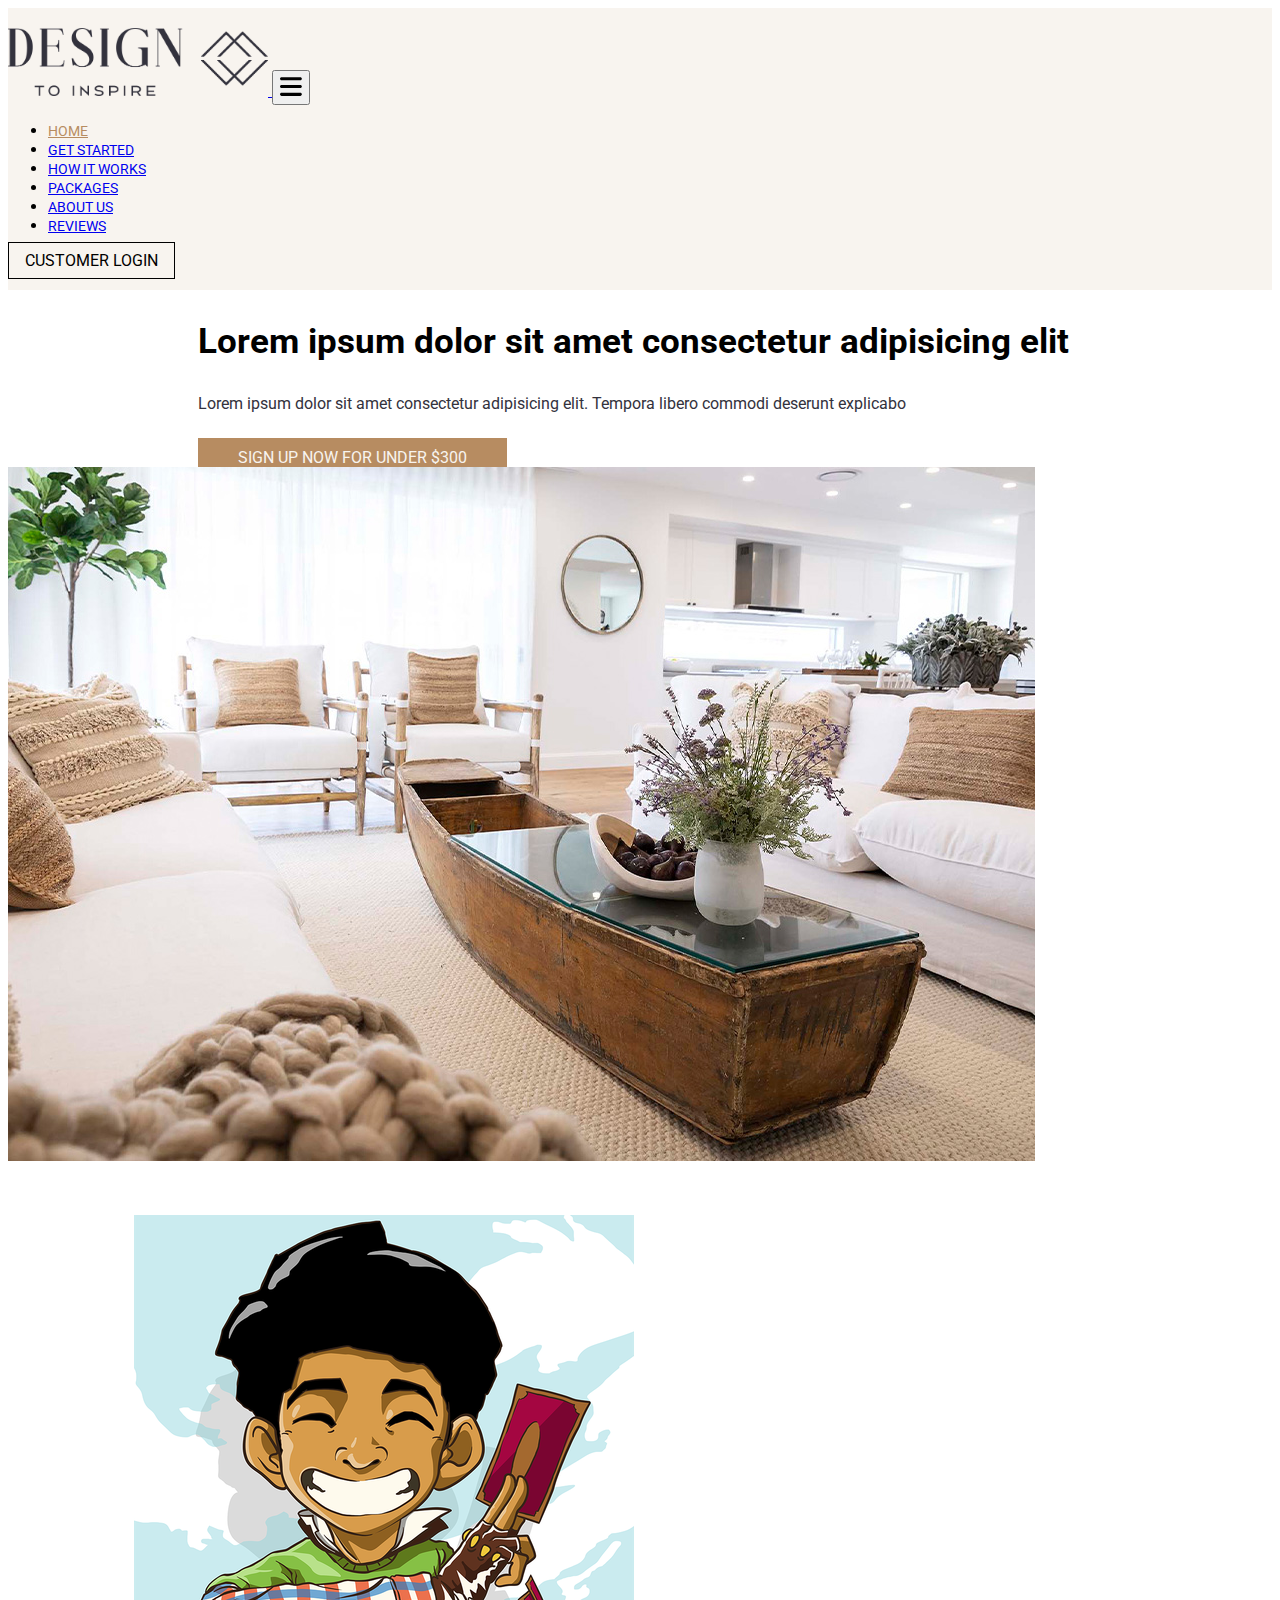
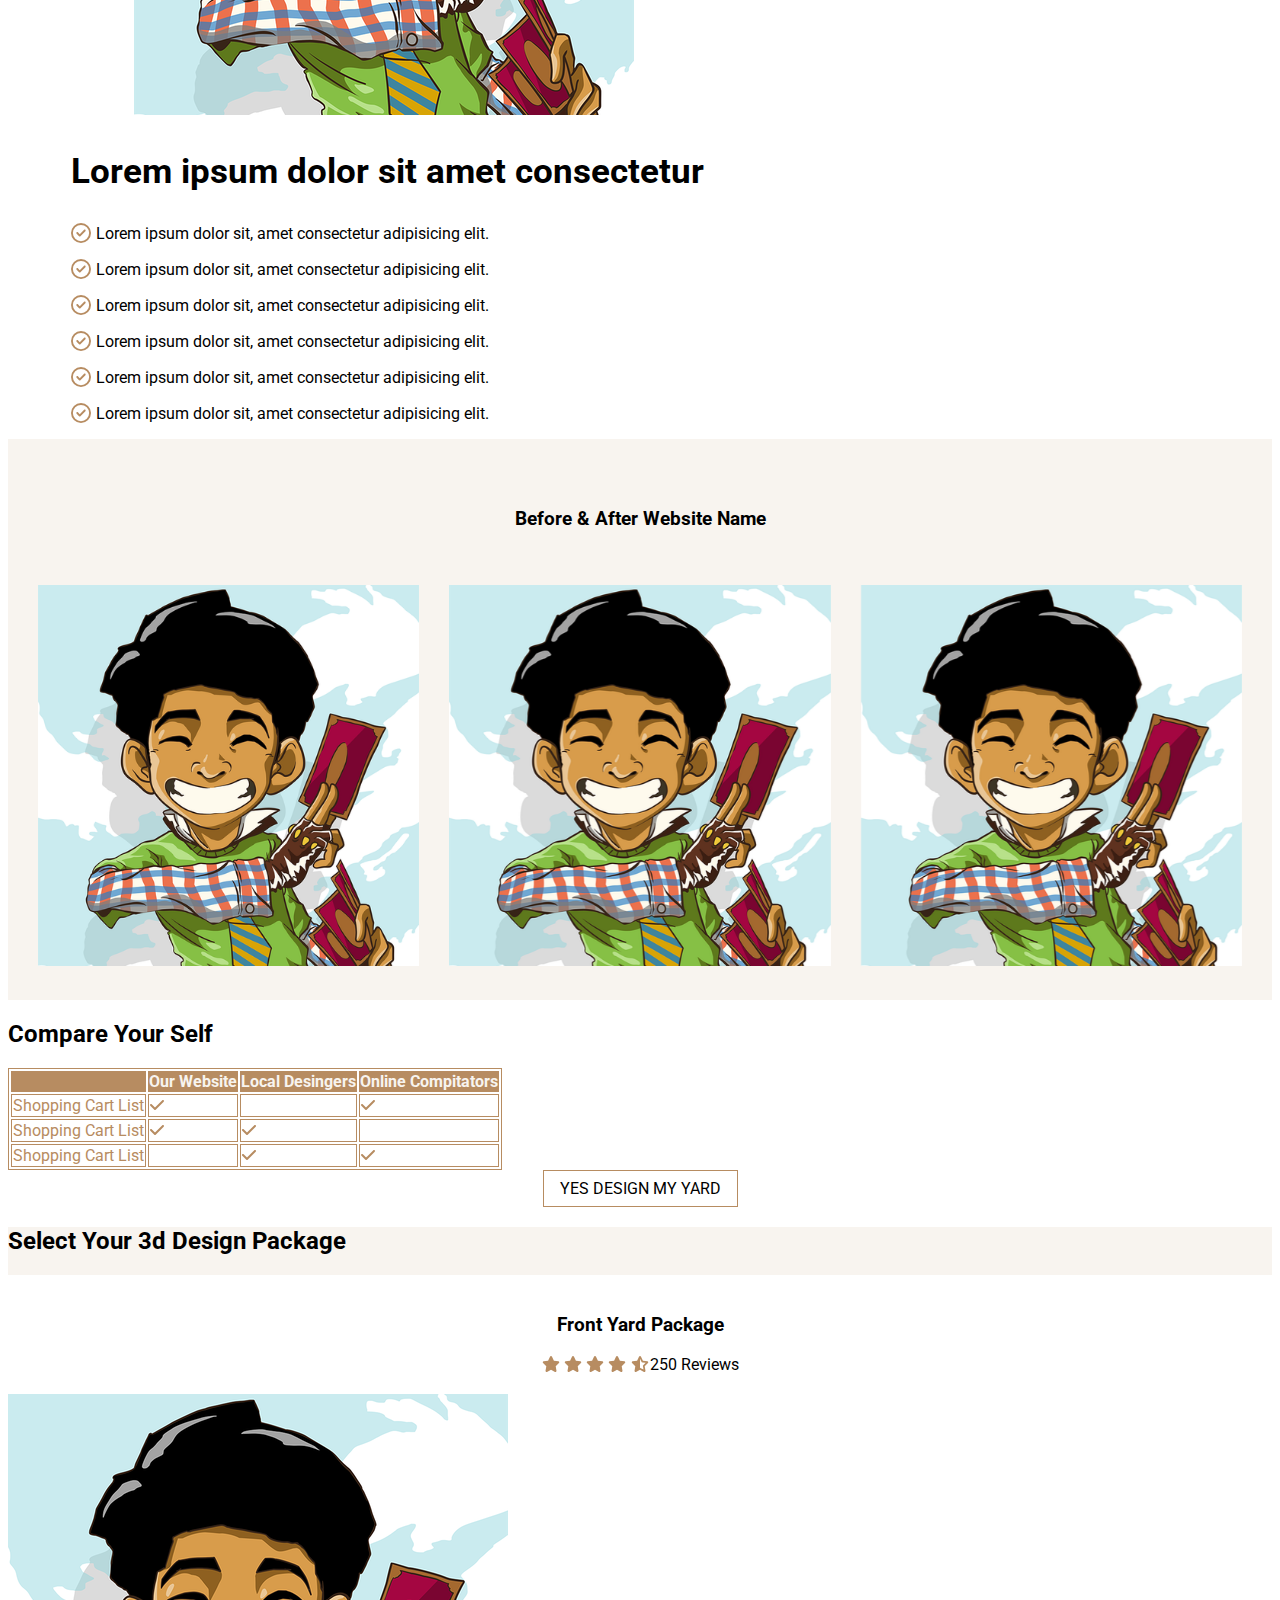
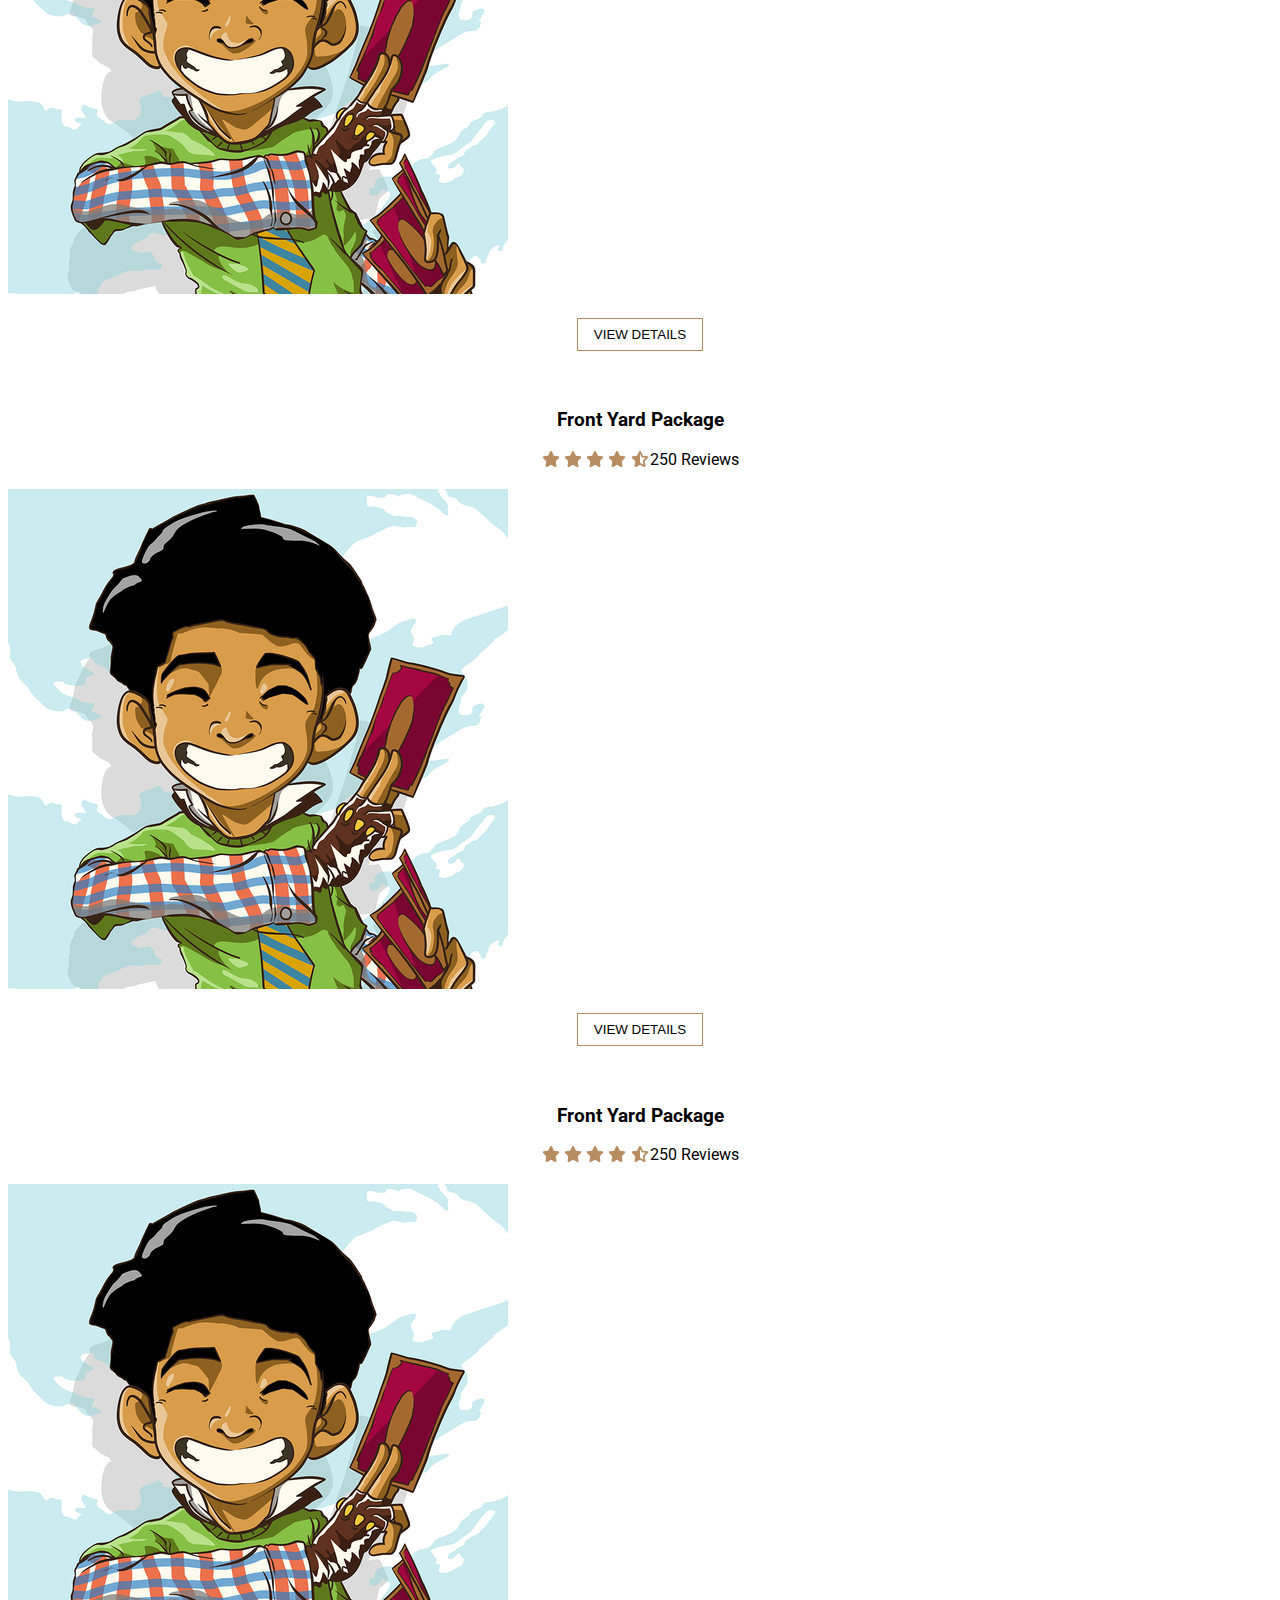
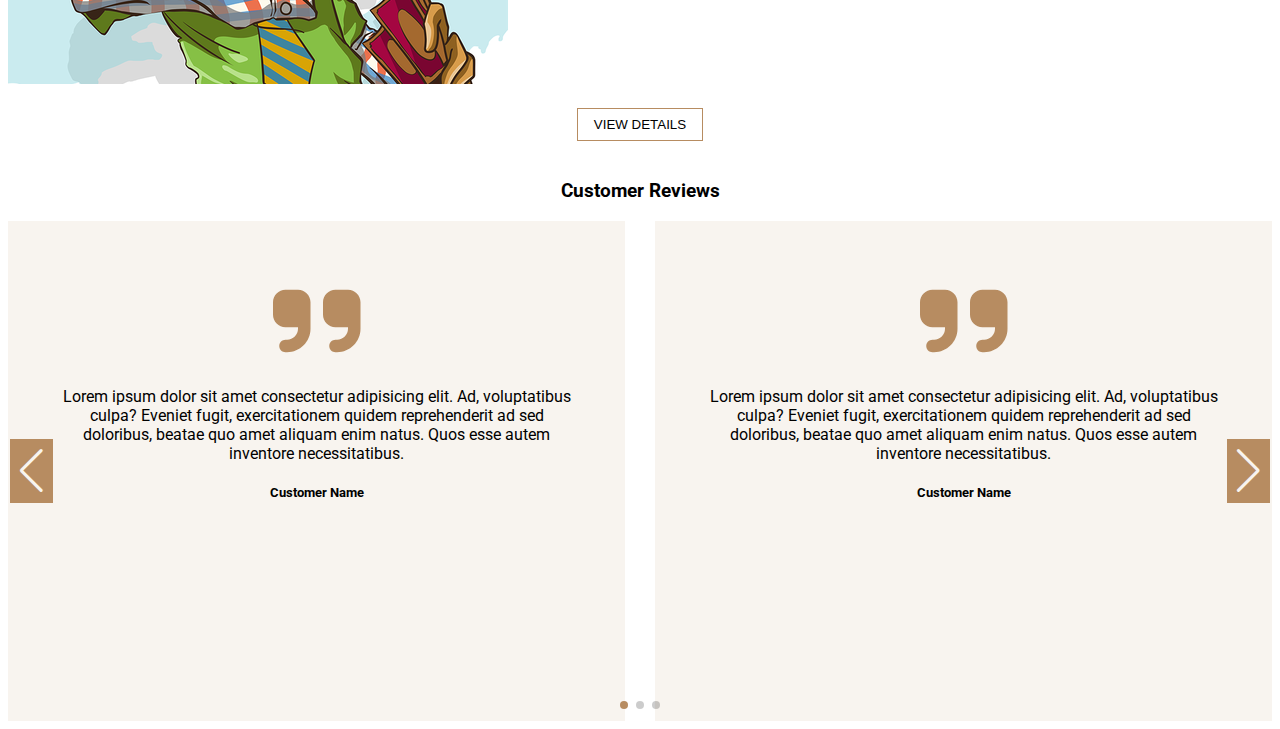
<file: index.html>
<!DOCTYPE html>
<html lang="en">
<head>
    <meta charset="UTF-8">
    <meta name="viewport" content="width=device-width, initial-scale=1.0">
    <title>Bondi</title>

    <!-- Bootstrap -->
    <link href="https://cdn.jsdelivr.net/npm/bootstrap@5.3.2/dist/css/bootstrap.min.css" rel="stylesheet" integrity="sha384-T3c6CoIi6uLrA9TneNEoa7RxnatzjcDSCmG1MXxSR1GAsXEV/Dwwykc2MPK8M2HN" crossorigin="anonymous">

    <!-- Fonts -->
    <link rel="preconnect" href="https://fonts.googleapis.com">
    <link rel="preconnect" href="https://fonts.gstatic.com" crossorigin>
    <link href="https://fonts.googleapis.com/css2?family=Roboto:wght@100;300;500&display=swap" rel="stylesheet">

    <!-- Icons -->
    <link rel="stylesheet" href="css/all.css">

    <!-- Swipper css -->
    <link rel="stylesheet"href="https://cdn.jsdelivr.net/npm/swiper@11/swiper-bundle.min.css"/>

    
    <!-- Datepicker css -->
    <link rel="stylesheet" href="css/jquery.datetimepicker.css">

    <!-- Custom Style -->
    <link rel="stylesheet" href="css/main.css">


</head>

<!-- Start NavBar -->
<nav class="navbar navbar-expand-lg ">
    <div class="container">
      <a class="navbar-brand" href="#">
        <img class="logo" src="imgs/logo.png">
      </a>
      <button class="navbar-toggler" type="button" data-bs-toggle="collapse" data-bs-target="#navbarSupportedContent" aria-controls="navbarSupportedContent" aria-expanded="false" aria-label="Toggle navigation">
        <i class="fa-solid fa-bars"></i>
      </button>
      <div class="collapse navbar-collapse" id="navbarSupportedContent">
        <ul class="navbar-nav ms-auto mb-2 mb-lg-0">
          <li class="nav-item">
            <a class="nav-link active p-2 p-lg-3" aria-current="page" href="#">Home</a>
          </li>
          <li class="nav-item">
            <a class="nav-link p-2 p-lg-3" aria-current="page" href="#">Get Started</a>
          </li>
          <li class="nav-item">
            <a class="nav-link p-2 p-lg-3" aria-current="page" href="#">How it works</a>
          </li>
          <li class="nav-item">
            <a class="nav-link p-2 p-lg-3" aria-current="page" href="#">Packages</a>
          </li>
          <li class="nav-item">
            <a class="nav-link p-2 p-lg-3" aria-current="page" href="#">About us </a>
          </li>
          <li class="nav-item">
            <a class="nav-link p-2 p-lg-3" aria-current="page" href="#">Reviews </a>
          </li>
         
        </ul>

        <a class="btn main-btn">Customer Login</a>

       

      </div>
    </div>
  </nav>
<!-- End NavBar -->

<!-- Start Section 1 -->
<div class="section-1">

  <div class="row g-0">
    <div class="col-lg-5 d-flex align-items-center order-2 order-lg-1">
      <div class="text pt-5 pb-5 pt-lg-0 pb-lg-0 ">
        <h2 class="text-uppercase">Lorem ipsum dolor sit amet consectetur adipisicing elit</h2>
        <p>Lorem ipsum dolor sit amet consectetur adipisicing elit. Tempora libero commodi deserunt explicabo </p>
        <a class="btn section-btn">Sign Up Now For Under $300</a>
      </div>
    </div>
    <div class="col-lg-7 order-1 order-lg-2">
      <div class="img">
        <img  src="imgs/img1.jpg">
      </div>
    </div>

  </div>

</div>
<!-- End Section 1 -->

<!-- Start Section 2 -->
<!-- <div class="section-2">

  <div class="row g-0">

    <div class="col-lg-5">
      <div class="img">
        <img  src="imgs/img2.jpg">
      </div>
    </div>

    <div class="col-lg-7 d-flex align-items-center">
      <div class="text pt-5 pb-5 pt-lg-0 pb-lg-0">
        <h2 class="text-uppercase">Lorem ipsum dolor sit amet consectetur adipisicing elit</h2>
        <p>Lorem ipsum dolor sit amet consectetur adipisicing elit. Tempora libero commodi deserunt explicabo </p>
        <a class="btn section-btn">Sign Up Now For Under $300</a>
      </div>
    </div>
    

  </div>

</div> -->
<!-- End Section 2 -->
<!-- Start Section 3 -->
<div class="section-3">

  <div class="row g-0">

    <div class="col-lg-6">
      <div class="img">
        <img  src="imgs/team-1.png">
      </div>
    </div>

    <div class="col-lg-6 ">
      <div class="text pt-5 pb-5 pt-lg-0 pb-lg-0">
        <h2 class="text-uppercase">Lorem ipsum dolor sit amet consectetur </h2>
        <ul>
          <li>
            <p>
              <i class="fa-regular fa-circle-check"></i>
              Lorem ipsum dolor sit, amet consectetur adipisicing elit.  
            </p>
          </li>
          <li>
            <p>
              <i class="fa-regular fa-circle-check"></i>
              Lorem ipsum dolor sit, amet consectetur adipisicing elit.  
            </p>
          </li>
          <li>
            <p>
              <i class="fa-regular fa-circle-check"></i>
              Lorem ipsum dolor sit, amet consectetur adipisicing elit.  
            </p>
          </li>
          <li>
            <p>
              <i class="fa-regular fa-circle-check"></i>
              Lorem ipsum dolor sit, amet consectetur adipisicing elit.  
            </p>
          </li>
          <li>
            <p>
              <i class="fa-regular fa-circle-check"></i>
              Lorem ipsum dolor sit, amet consectetur adipisicing elit.  
            </p>
          </li>
          <li>
            <p>
              <i class="fa-regular fa-circle-check"></i>
              Lorem ipsum dolor sit, amet consectetur adipisicing elit.  
            </p>
          </li>
        </ul>
      </div>
    </div>
    

  </div>

</div>
<!-- End Section 3 -->

<!-- Start Slider -->
<div class="slider"> 
  <h3>Before & After Website Name</h3>
  <div class="content">
   
<div class="swiper mySwiper">
  <div class="swiper-wrapper">
    <div class="swiper-slide">
      <div class="slide">
        <img src="imgs/team-1.png">
        <div class="text">
          <h2>Project Name</h2>
          <a href="#">View Project</a>
        </div>
      </div>
    </div>

    <div class="swiper-slide">
      <div class="slide">
        <img src="imgs/team-1.png">
        <div class="text">
          <h2>Project Name</h2>
          <a href="#">View Project</a>
        </div>
      </div>
    </div>

    <div class="swiper-slide">
      <div class="slide">
        <img src="imgs/team-1.png">
        <div class="text">
          <h2>Project Name</h2>
          <a href="#">View Project</a>
        </div>
      </div>
    </div>

    <div class="swiper-slide">
      <div class="slide">
        <img src="imgs/team-1.png">
        <div class="text">
          <h2>Project Name</h2>
          <a href="#">View Project</a>
        </div>
      </div>
    </div>

    <div class="swiper-slide">
      <div class="slide">
        <img src="imgs/team-1.png">
        <div class="text">
          <h2>Project Name</h2>
          <a href="#">View Project</a>
        </div>
      </div>
    </div>

   
  </div>
</div>

  </div>

</div>
<!-- End Slider -->

<!-- Start Compare -->
<div class="compare p-5">
  <div class="container">
    <h2 class="text-center mb-3">Compare Your Self</h2>
  
    <table class="table ">
      <tr class="text-center">
        <th></th>
        <th >Our Website</th>
        <th>Local Desingers</th>
        <th>Online Compitators</th>
      </tr>
  
      <tr>
        <td>Shopping Cart List</td>
        <td class="text-center">
          <i class="fa-solid fa-check"></i>
        </td>
        <td>
  
        </td>
        <td class="text-center">
          <i class="fa-solid fa-check"></i>
        </td>
      </tr>
  
      <tr>
        <td>Shopping Cart List</td>
        <td class="text-center">
          <i class="fa-solid fa-check"></i>
        </td>
        <td class="text-center">
          <i class="fa-solid fa-check"></i>
        </td>
        <td>
        </td>
      </tr>
  
      <tr>
        <td>Shopping Cart List</td>
        <td>
        </td>
        <td class="text-center">
          <i class="fa-solid fa-check"></i>
        </td>
        <td class="text-center">
          <i class="fa-solid fa-check"></i>
        </td>
      </tr>
  
    </table>

    <a class="btn main-btn">Yes  Design My Yard</a>

  </div>
 

</div>
<!-- End Compare -->

<!-- Start Packages -->
<div class="packages p-5">
  <h2 class="text-center mb-3">Select Your 3d Design Package</h2>

  <div class="row">
    <div class="col-lg-4  mb-3">
      <div class="package">
        <div class="text">
          <h3>Front Yard Package</h3>
          <div class="rate-wrabber">
            <div class="rates me-2">
              <i class="fa-solid fa-star"></i>
              <i class="fa-solid fa-star"></i>
              <i class="fa-solid fa-star"></i>
              <i class="fa-solid fa-star"></i>
              <i class="fa-solid fa-star-half-stroke"></i>
            </div>
            <span>250 Reviews</span>
          </div>
         
        </div>
        <div class="img">
          <img src="imgs/team-1.png">
        </div>
        <div class="footer">
          <button class="btn main-btn view-details-btn">View Details</button>

            <div class="list mt-3">
              <ul>
                <li>
                  <p>
                    <i class="fa-regular fa-circle-check"></i>
                    Lorem ipsum dolor sit, amet .  
                  </p>
                </li>
                <li>
                  <p>
                    <i class="fa-regular fa-circle-check"></i>
                    Lorem ipsum dolor sit, amet .  
                  </p>
                </li>
                <li>
                  <p>
                    <i class="fa-regular fa-circle-check"></i>
                    Lorem ipsum dolor sit, amet .  
                  </p>
                </li>
                <li>
                  <p>
                    <i class="fa-regular fa-circle-check"></i>
                    Lorem ipsum dolor sit, amet .  
                  </p>
                </li>
                <li>
                  <p>
                    <i class="fa-regular fa-circle-check"></i>
                    Lorem ipsum dolor sit, amet .  
                  </p>
                </li>
                <li>
                  <p>
                    <i class="fa-regular fa-circle-check"></i>
                    Lorem ipsum dolor sit, amet .  
                  </p>
                </li>
              </ul>
              <div class="pb-3 pt-3">
                <a class="btn main-btn " href="select-package.html">Select Package</a>
              </div>
            </div>
        </div>

       
      </div>
    </div>

    <div class="col-lg-4 mb-3">
      <div class="package">
        <div class="text">
          <h3>Front Yard Package</h3>
          <div class="rate-wrabber">
            <div class="rates me-2">
              <i class="fa-solid fa-star"></i>
              <i class="fa-solid fa-star"></i>
              <i class="fa-solid fa-star"></i>
              <i class="fa-solid fa-star"></i>
              <i class="fa-solid fa-star-half-stroke"></i>
            </div>
            <span>250 Reviews</span>
          </div>
         
        </div>
        <div class="img">
          <img src="imgs/team-1.png">
        </div>
        <div class="footer">
          <button class="btn main-btn view-details-btn">View Details</button>

            <div class="list mt-3">
              <ul>
                <li>
                  <p>
                    <i class="fa-regular fa-circle-check"></i>
                    Lorem ipsum dolor sit, amet .  
                  </p>
                </li>
                <li>
                  <p>
                    <i class="fa-regular fa-circle-check"></i>
                    Lorem ipsum dolor sit, amet .  
                  </p>
                </li>
                <li>
                  <p>
                    <i class="fa-regular fa-circle-check"></i>
                    Lorem ipsum dolor sit, amet .  
                  </p>
                </li>
                <li>
                  <p>
                    <i class="fa-regular fa-circle-check"></i>
                    Lorem ipsum dolor sit, amet .  
                  </p>
                </li>
                <li>
                  <p>
                    <i class="fa-regular fa-circle-check"></i>
                    Lorem ipsum dolor sit, amet .  
                  </p>
                </li>
                <li>
                  <p>
                    <i class="fa-regular fa-circle-check"></i>
                    Lorem ipsum dolor sit, amet .  
                  </p>
                </li>
              </ul>
              <div class="pb-3 pt-3">
                <a class="btn main-btn " href="select-package.html">Select Package</a>
              </div>
            </div>
        </div>

       
      </div>
    </div>

    <div class="col-lg-4 mb-3">
      <div class="package">
        <div class="text">
          <h3>Front Yard Package</h3>
          <div class="rate-wrabber">
            <div class="rates me-2">
              <i class="fa-solid fa-star"></i>
              <i class="fa-solid fa-star"></i>
              <i class="fa-solid fa-star"></i>
              <i class="fa-solid fa-star"></i>
              <i class="fa-solid fa-star-half-stroke"></i>
            </div>
            <span>250 Reviews</span>
          </div>
         
        </div>
        <div class="img">
          <img src="imgs/team-1.png">
        </div>
        <div class="footer">
          <button class="btn main-btn view-details-btn">View Details</button>

            <div class="list mt-3">
              <ul>
                <li>
                  <p>
                    <i class="fa-regular fa-circle-check"></i>
                    Lorem ipsum dolor sit, amet .  
                  </p>
                </li>
                <li>
                  <p>
                    <i class="fa-regular fa-circle-check"></i>
                    Lorem ipsum dolor sit, amet .  
                  </p>
                </li>
                <li>
                  <p>
                    <i class="fa-regular fa-circle-check"></i>
                    Lorem ipsum dolor sit, amet .  
                  </p>
                </li>
                <li>
                  <p>
                    <i class="fa-regular fa-circle-check"></i>
                    Lorem ipsum dolor sit, amet .  
                  </p>
                </li>
                <li>
                  <p>
                    <i class="fa-regular fa-circle-check"></i>
                    Lorem ipsum dolor sit, amet .  
                  </p>
                </li>
                <li>
                  <p>
                    <i class="fa-regular fa-circle-check"></i>
                    Lorem ipsum dolor sit, amet .  
                  </p>
                </li>
              </ul>
              <div class="pb-3 pt-3">
                <a class="btn main-btn " href="select-package.html">Select Package</a>
              </div>
            </div>
        </div>

       
      </div>
    </div>

    

  </div>


</div>
<!-- End Packages -->


<!-- Start Reviews -->
<div class="reviews pb-5">
  <h3 class="mt-5 mb-5">Customer Reviews</h3>

  <div class="container">
    
<div class="swiper ReviewsSwiper" style="height: 500px;">
  <div class="swiper-wrapper">
    <div class="swiper-slide">
      <div class="slide">
        <i class="fa-solid fa-quote-right"></i>
        <div class="text">
          <p >Lorem ipsum dolor sit amet consectetur adipisicing elit. Ad, voluptatibus culpa? Eveniet fugit, exercitationem quidem reprehenderit ad sed doloribus, beatae quo amet aliquam enim natus. Quos esse autem inventore necessitatibus.</p>
          <h5>Customer Name</h5>
        </div>
      </div>
    </div>

    <div class="swiper-slide">
      <div class="slide">
        <i class="fa-solid fa-quote-right"></i>
        <div class="text">
          <p >Lorem ipsum dolor sit amet consectetur adipisicing elit. Ad, voluptatibus culpa? Eveniet fugit, exercitationem quidem reprehenderit ad sed doloribus, beatae quo amet aliquam enim natus. Quos esse autem inventore necessitatibus.</p>
          <h5>Customer Name</h5>
        </div>
      </div>
    </div>

    <div class="swiper-slide">
      <div class="slide">
        <i class="fa-solid fa-quote-right"></i>
        <div class="text">
          <p >Lorem ipsum dolor sit amet consectetur adipisicing elit. Ad, voluptatibus culpa? Eveniet fugit, exercitationem quidem reprehenderit ad sed doloribus, beatae quo amet aliquam enim natus. Quos esse autem inventore necessitatibus.</p>
          <h5>Customer Name</h5>
        </div>
      </div>
    </div>
    

   
    

   
  </div>

    <div class="swiper-button-next"></div>
    <div class="swiper-button-prev"></div>
    <div class="swiper-pagination"></div>

</div>

  </div>
  
</div>
<!-- End Reviews -->


<!-- <input type="text" id="DatePicker"> -->





<!-- Bootstrap -->
<script src="https://cdn.jsdelivr.net/npm/bootstrap@5.3.2/dist/js/bootstrap.bundle.min.js" integrity="sha384-C6RzsynM9kWDrMNeT87bh95OGNyZPhcTNXj1NW7RuBCsyN/o0jlpcV8Qyq46cDfL" crossorigin="anonymous"></script>

<!-- JQuery -->
<script src="https://ajax.googleapis.com/ajax/libs/jquery/3.7.1/jquery.min.js"></script>


<!-- DatePicker Js -->
<script src="js/jquery.datetimepicker.full.min.js"></script>


<!-- Icons -->
<script src="js/all.js"></script>

<!-- Swipper JS  -->
<script src="https://cdn.jsdelivr.net/npm/swiper@11/swiper-bundle.min.js"></script>

<!-- Custom Js -->
<script src="js/main.js"></script>

<body>


    
</body>
</html>
</file>
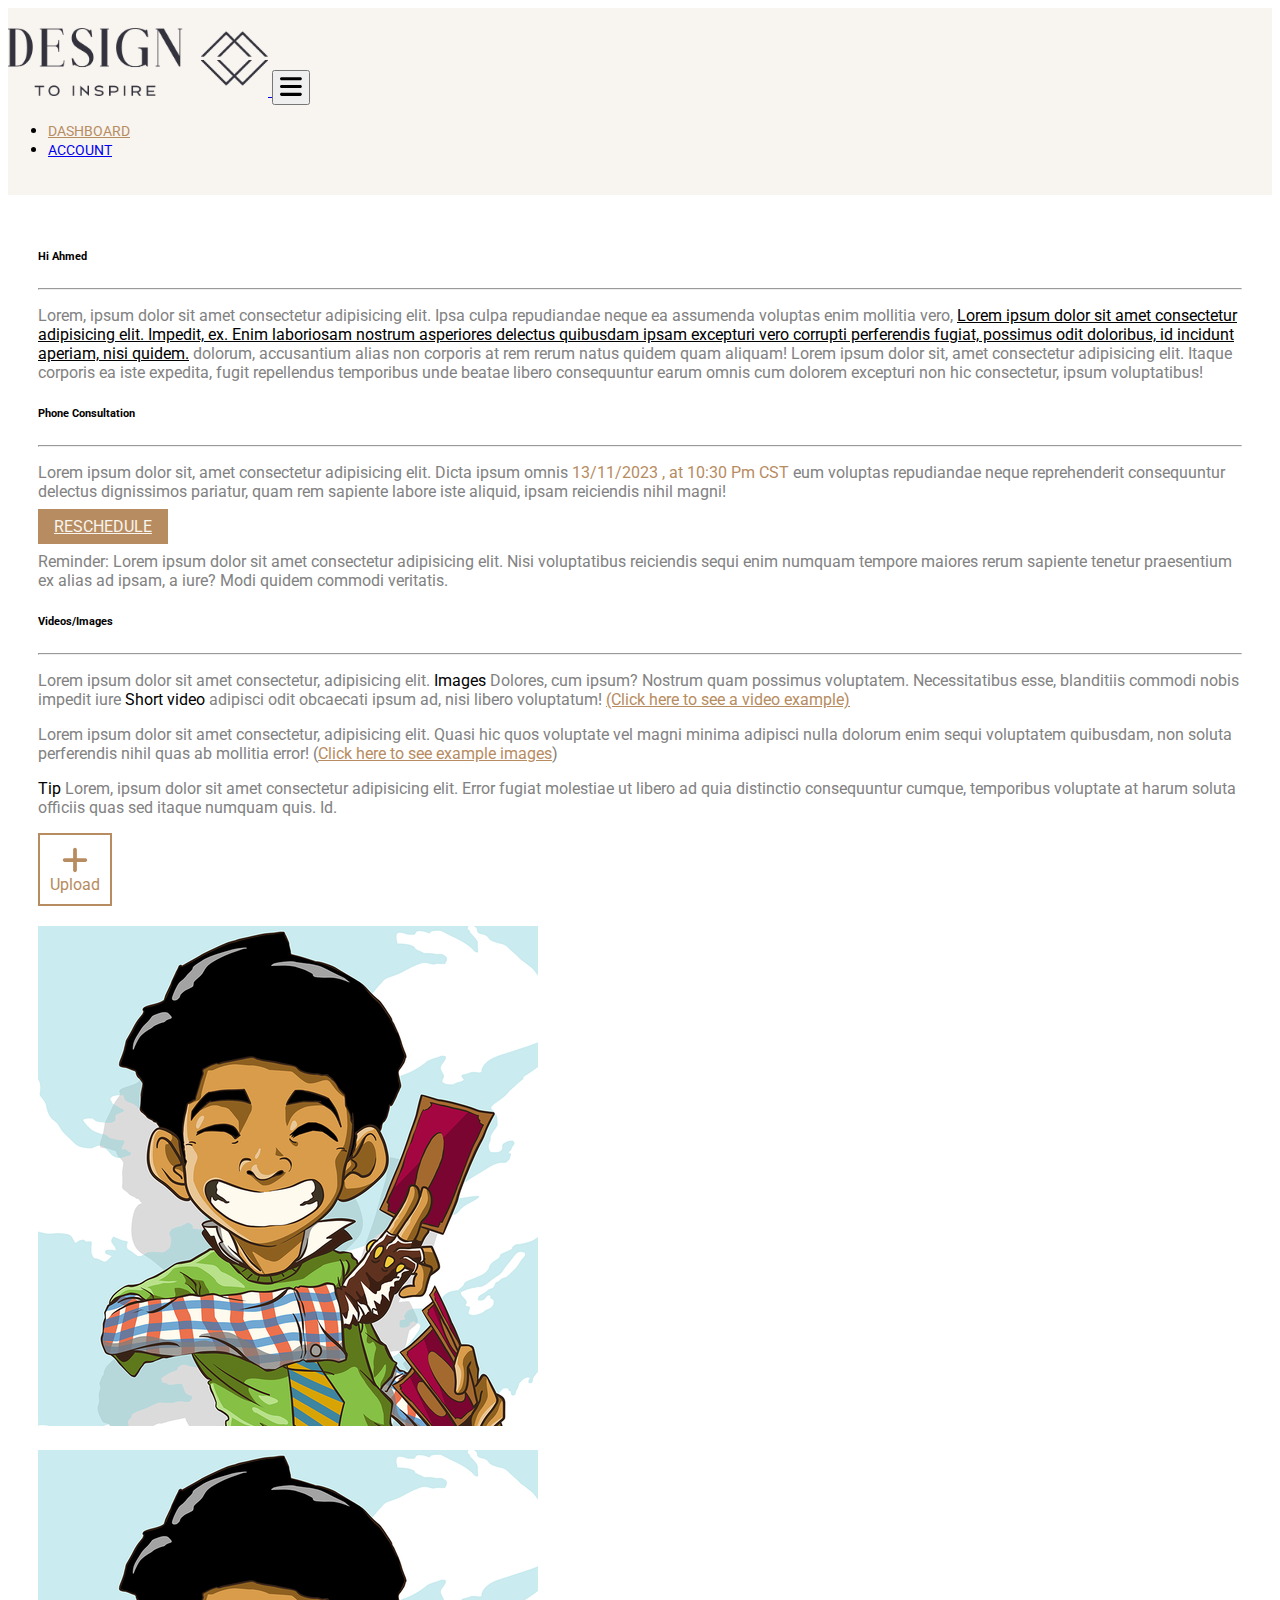
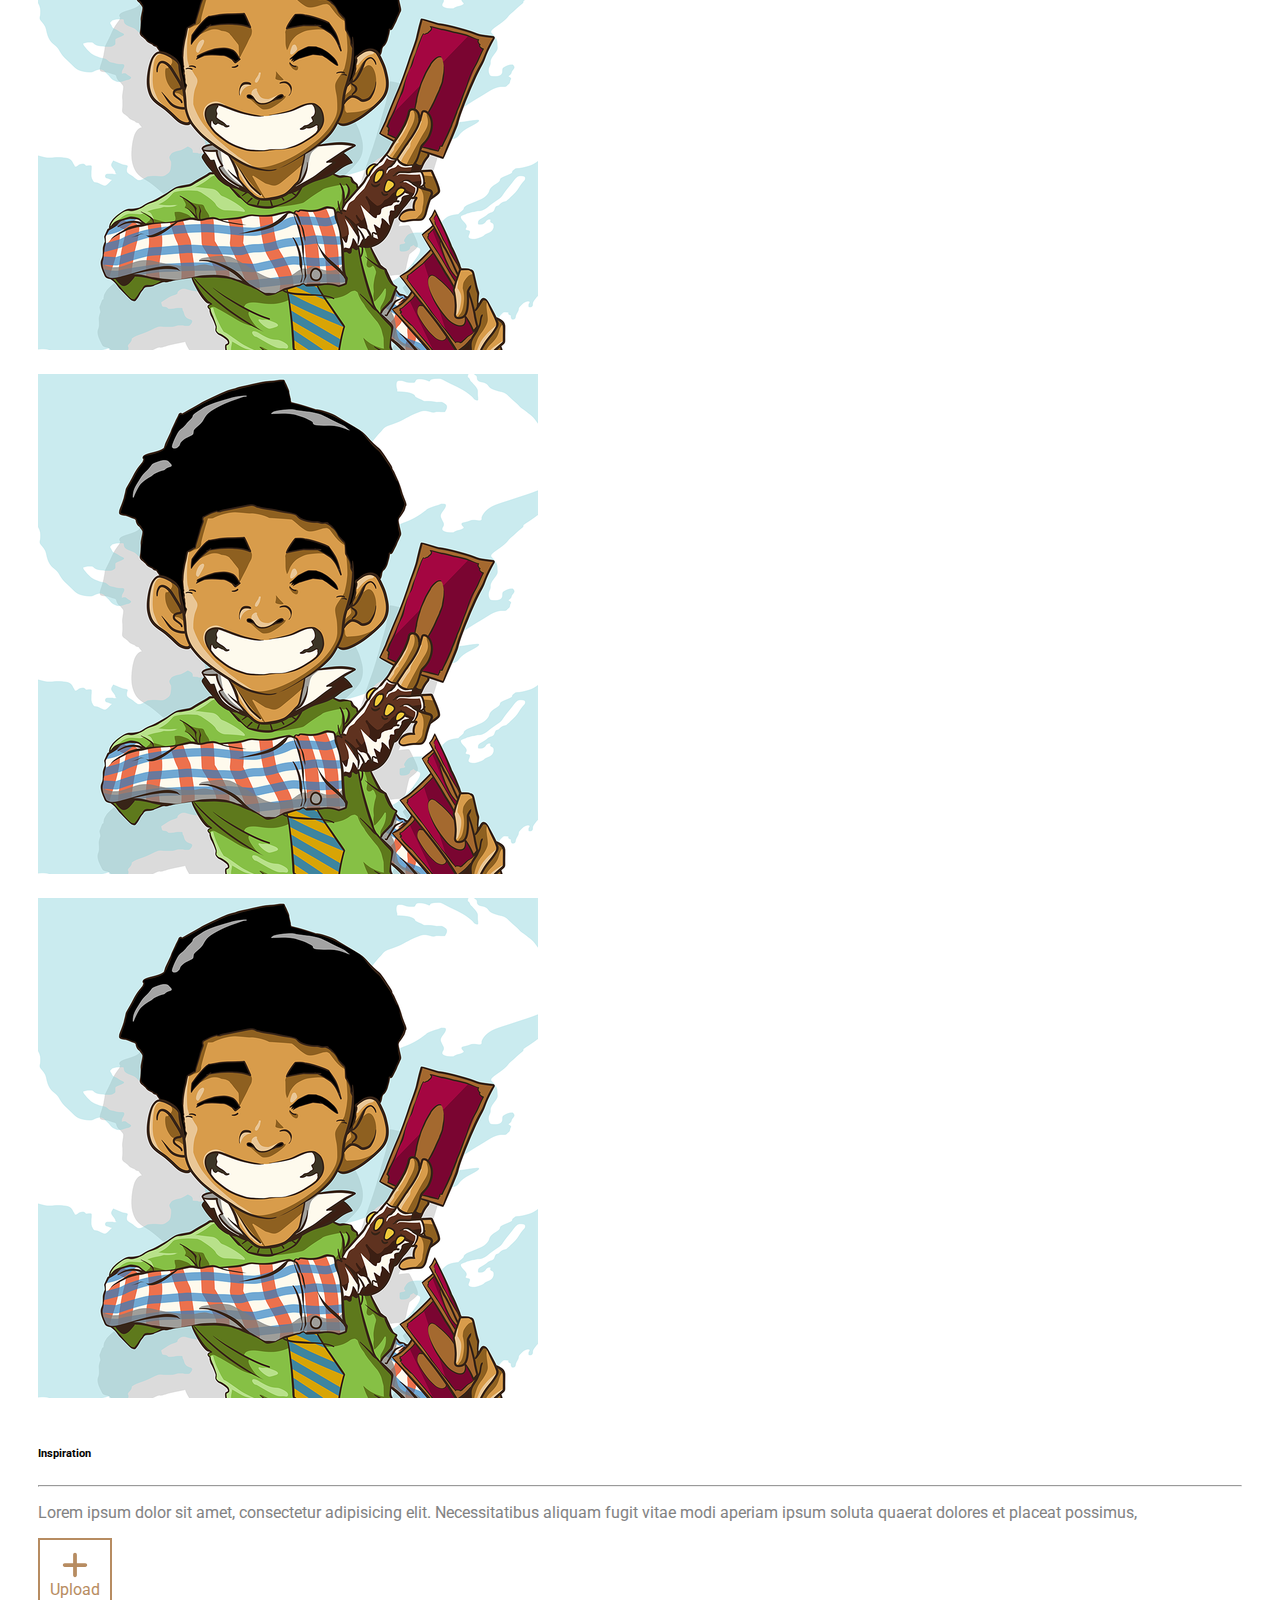
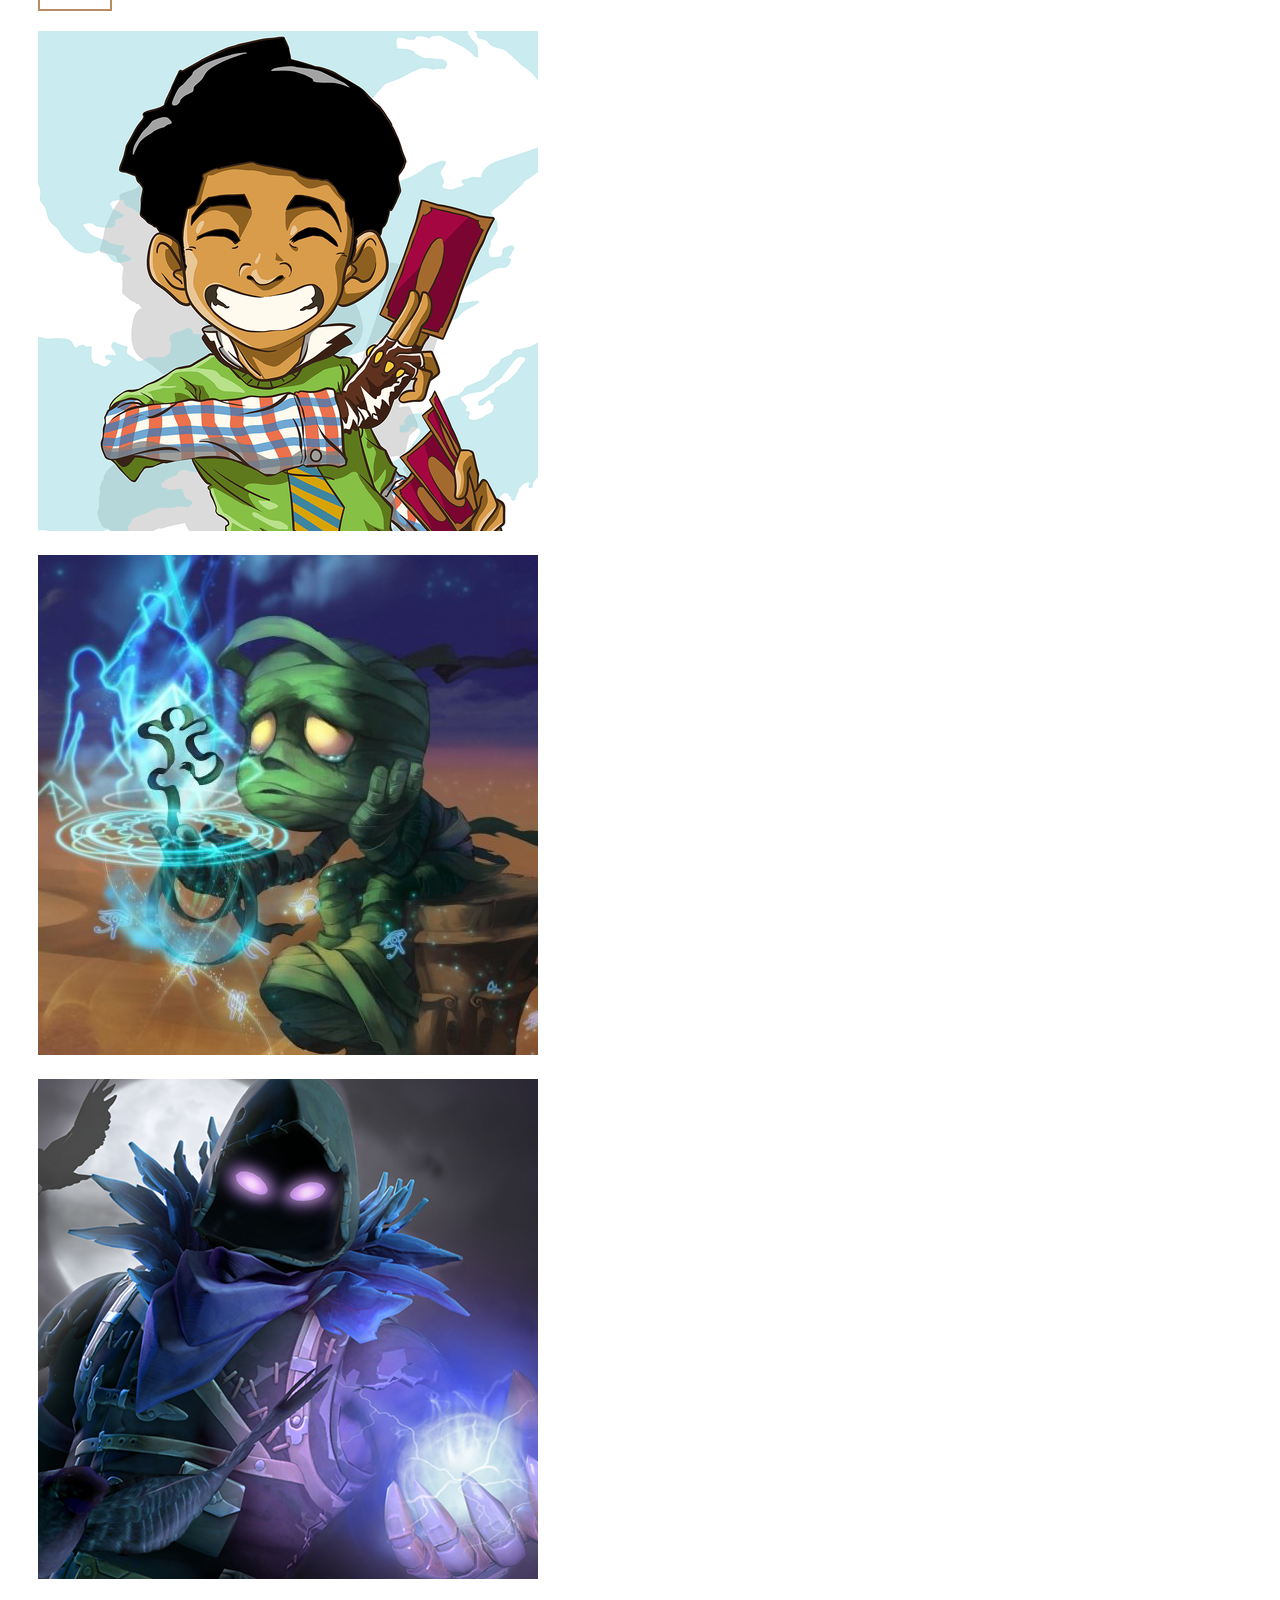
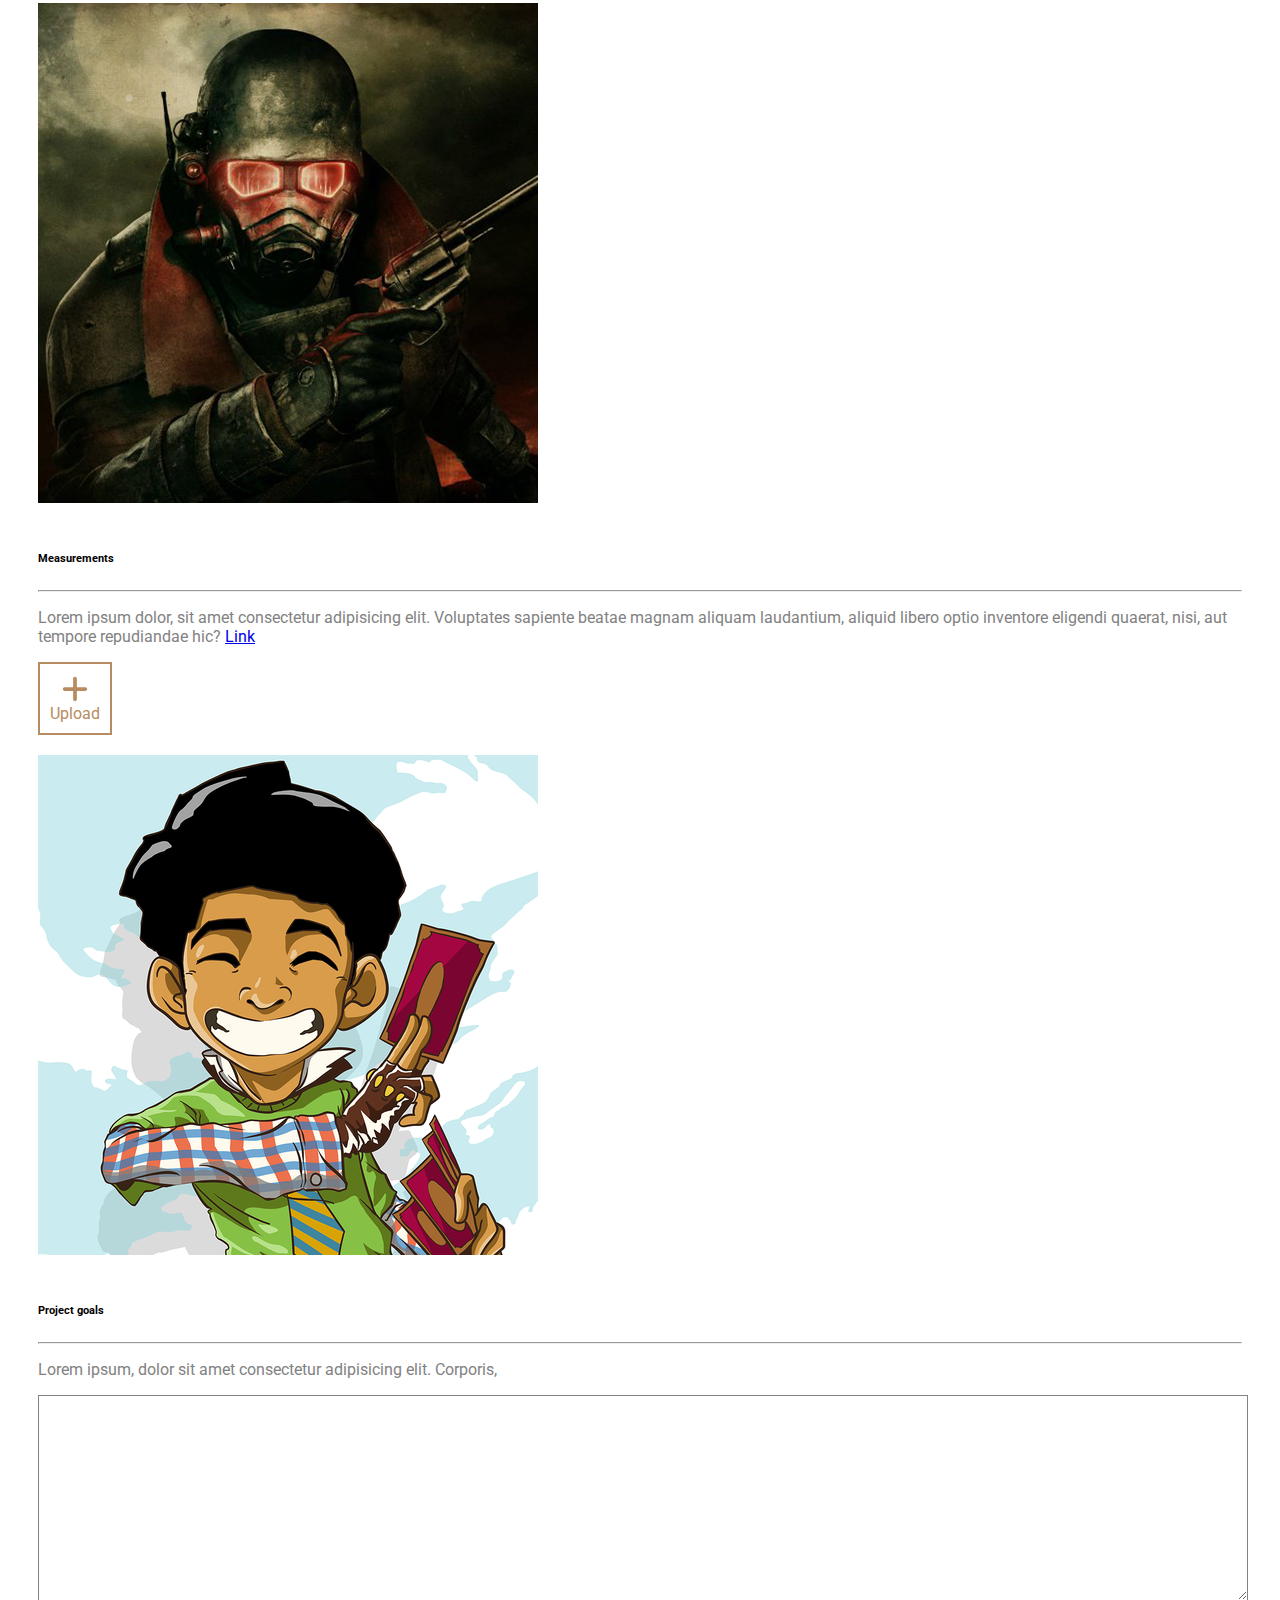
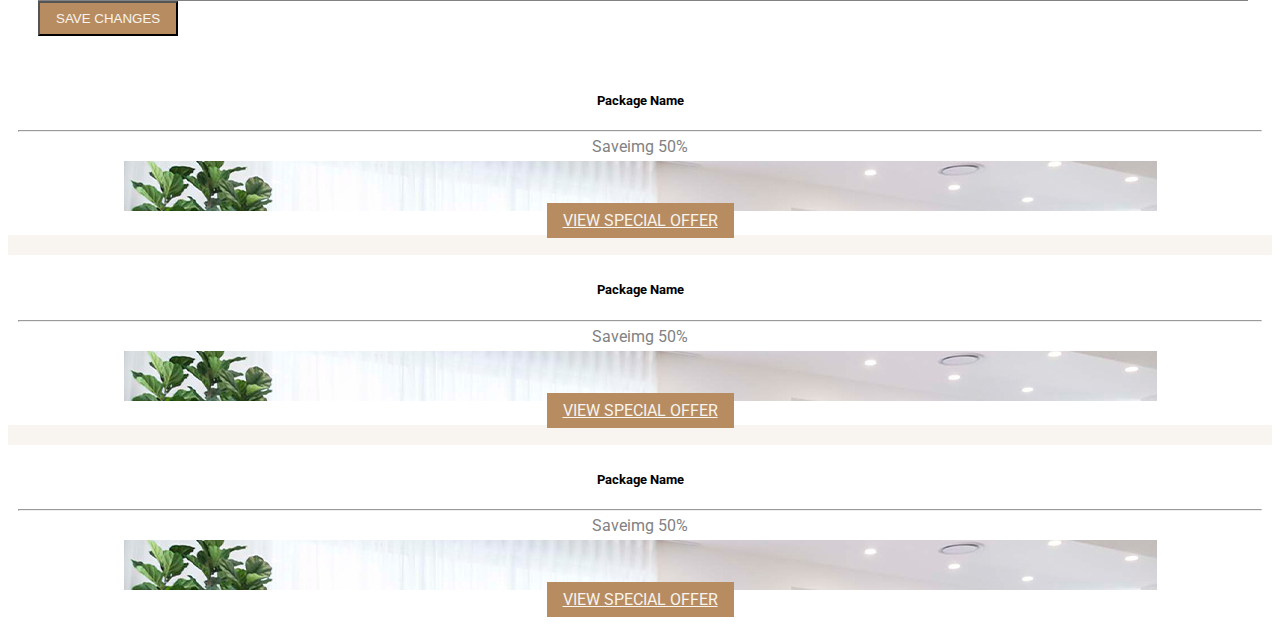
<file: customer-portal.html>
<!DOCTYPE html>
<html lang="en">
<head>
    <meta charset="UTF-8">
    <meta name="viewport" content="width=device-width, initial-scale=1.0">
    <title>Bondi</title>

    <!-- Bootstrap -->
    <link href="https://cdn.jsdelivr.net/npm/bootstrap@5.3.2/dist/css/bootstrap.min.css" rel="stylesheet" integrity="sha384-T3c6CoIi6uLrA9TneNEoa7RxnatzjcDSCmG1MXxSR1GAsXEV/Dwwykc2MPK8M2HN" crossorigin="anonymous">

    <!-- Fonts -->
    <link rel="preconnect" href="https://fonts.googleapis.com">
    <link rel="preconnect" href="https://fonts.gstatic.com" crossorigin>
    <link href="https://fonts.googleapis.com/css2?family=Roboto:wght@100;300;500&display=swap" rel="stylesheet">

    <!-- Icons -->
    <link rel="stylesheet" href="css/all.css">

    <!-- Swipper css -->
    <link rel="stylesheet"href="https://cdn.jsdelivr.net/npm/swiper@11/swiper-bundle.min.css"/>

    
    <!-- Datepicker css -->
    <link rel="stylesheet" href="css/jquery.datetimepicker.css">

    <!-- Custom Style -->
    <link rel="stylesheet" href="css/main.css">


</head>


<body>

    
<!-- Start NavBar -->
<nav class="navbar navbar-expand-lg ">
    <div class="container">
      <a class="navbar-brand" href="#">
        <img class="logo" src="imgs/logo.png">
      </a>
      <button class="navbar-toggler" type="button" data-bs-toggle="collapse" data-bs-target="#navbarSupportedContent" aria-controls="navbarSupportedContent" aria-expanded="false" aria-label="Toggle navigation">
        <i class="fa-solid fa-bars"></i>
      </button>
      <div class="collapse navbar-collapse" id="navbarSupportedContent">
        <ul class="navbar-nav ms-auto mb-2 mb-lg-0">
          <li class="nav-item">
            <a class="nav-link active p-2 p-lg-3" aria-current="page" href="#">Dashboard</a>
          </li>
          <li class="nav-item">
            <a class="nav-link p-2 p-lg-3" aria-current="page" href="#">Account</a>
          </li>
          
         
        </ul>


       

      </div>
    </div>
  </nav>
<!-- End NavBar -->

<!-- Start dashboard -->
<div class="user-dashboard">
    <div class="container">


        <div class="row">
            <div class="col-lg-9">
                <form>

            
                    <h6>Hi Ahmed</h6>
                    <hr>
        
                    <p>Lorem, ipsum dolor sit amet consectetur adipisicing elit. Ipsa culpa repudiandae neque ea assumenda voluptas enim mollitia vero,
                        <a class="black-color" href="#"> Lorem ipsum dolor sit amet consectetur adipisicing elit. Impedit, ex. Enim laboriosam nostrum asperiores delectus quibusdam ipsam excepturi vero corrupti perferendis fugiat, possimus odit doloribus, id incidunt aperiam, nisi quidem.</a> dolorum, accusantium alias non corporis at rem rerum natus quidem quam aliquam! Lorem ipsum dolor sit, amet consectetur adipisicing elit. Itaque corporis ea iste expedita, fugit repellendus temporibus unde beatae libero consequuntur earum omnis cum dolorem excepturi non hic consectetur, ipsum voluptatibus!</p>
        
                    <h6>Phone Consultation</h6>
                    <hr>
                    <p>Lorem ipsum dolor sit, amet consectetur adipisicing elit. Dicta ipsum omnis <span class="second-color">13/11/2023 , at 10:30 Pm CST</span> eum voluptas repudiandae neque reprehenderit consequuntur delectus dignissimos pariatur, quam rem sapiente labore iste aliquid, ipsam reiciendis nihil magni!</p>
        
                    <div class="pt-3 pb-3">
                        <a class="btn section-btn" href="#">Reschedule</a>
                    </div>
        
                    <p> <span class="fw-bold">Reminder: </span> Lorem ipsum dolor sit amet consectetur adipisicing elit. Nisi voluptatibus reiciendis sequi enim numquam tempore maiores rerum sapiente tenetur praesentium ex alias ad ipsam, a iure? Modi quidem commodi veritatis. </p>
        
                    <h6>Videos/Images</h6>
                    <hr>
        
                    <p>Lorem ipsum dolor sit amet consectetur, adipisicing elit. <span class="fw-bold black-color">Images</span> Dolores, cum ipsum? Nostrum quam possimus voluptatem. Necessitatibus esse, blanditiis commodi nobis impedit iure <span class="fw-bold black-color">Short video</span> adipisci odit obcaecati ipsum ad, nisi libero voluptatum! <a class="second-color" href="#">(Click here to see a video example)</a></p>
                    <p>Lorem ipsum dolor sit amet consectetur, adipisicing elit. Quasi hic quos voluptate vel magni minima adipisci nulla dolorum enim sequi voluptatem quibusdam, non soluta perferendis nihil quas ab mollitia error! (<a class="second-color" href="#">Click here to see example images</a>)</p>
                    <p> <span class="fw-bold black-color">Tip</span> Lorem, ipsum dolor sit amet consectetur adipisicing elit. Error fugiat molestiae ut libero ad quia distinctio consequuntur cumque, temporibus voluptate at harum soluta officiis quas sed itaque numquam quis. Id. </p>
                    
                    <div class="images">
        
                        <label class="upload-btn">
                            <i class="fa-solid fa-plus upload-icon"></i>
                            Upload 
                            <input multiple type="file" class="upload-img-file">
                        </label>
        
                        <div class="row">
                            <div class="col-lg-4">
                                <div class="img">
                                    <img class="img-item" src="imgs/team-1.png">
                                </div>
                            </div>
                            <div class="col-lg-4">
                                <div class="img">
                                    <img class="img-item" src="imgs/team-1.png">
                                </div>
                            </div>
                            <div class="col-lg-4">
                                <div class="img">
                                    <img  class="img-item" src="imgs/team-1.png">
                                </div>
                            </div>
                            <div class="col-lg-4">
                                <div class="img">
                                    <img class="img-item" src="imgs/team-1.png">
                                </div>
                            </div>
        
                        </div>
        
                    </div>
        
                    <h6>Inspiration</h6>
                    <hr>
                    <p>Lorem ipsum dolor sit amet, consectetur adipisicing elit. Necessitatibus aliquam fugit vitae modi aperiam ipsum soluta quaerat dolores et placeat possimus, </p>
                
                    <div class="images-2">
        
                        <label class="upload-btn">
                            <i class="fa-solid fa-plus upload-icon"></i>
                            Upload 
                            <input type="file" class="upload-img-file">
                        </label>
        
                        <div class="row">
                            <div class="col-lg-4">
                                <img class="img-item" src="imgs/team-1.png">
                            </div>
                            <div class="col-lg-4">
                                <img class="img-item" src="imgs/team-2.png">
                            </div>
                            <div class="col-lg-4">
                                <img class="img-item" src="imgs/team-3.png">
                            </div>
                            <div class="col-lg-4">
                                <img class="img-item" src="imgs/team-4.png">
                            </div>
        
                        </div>
        
                    </div>
        
                    <h6>Measurements</h6>
                    <hr>
                    <p>Lorem ipsum dolor, sit amet consectetur adipisicing elit. Voluptates sapiente beatae magnam aliquam laudantium, aliquid libero optio inventore eligendi quaerat, nisi, aut tempore repudiandae hic? <a href="#">Link</a></p>
        
                    <div class="images-3">
        
                        <label class="upload-btn">
                            <i class="fa-solid fa-plus upload-icon"></i>
                            Upload 
                            <input type="file" class="upload-img-file">
                        </label>
        
                        <div class="row">
                            <div class="col-lg-4">
                                <img class="img-item" src="imgs/team-1.png">
                            </div>
                        </div>
        
                    </div>
        
        
                    <h6>Project goals</h6>
                    <hr>
                    <p>Lorem ipsum, dolor sit amet consectetur adipisicing elit. Corporis, </p>
                    <textarea class="goals"></textarea>

                    <button type="submit" class="btn section-btn mt-5 mb-5">Save Changes</button>
        
                </form>
            </div>

            <div class="col-lg-3">
                
                <div class="row">
                    <div class="col-lg-12">

                        <div class="package">
                            <h5>Package Name</h5>
                            <hr>
                            <span>Saveimg 50%</span>
                            <div class="img">
                                <img src="imgs/img1.jpg">
                            </div>
                            <a href="#" class="btn section-btn">View Special Offer</a>
                        </div>
                    </div>

                    <div class="col-lg-12">

                        <div class="package">
                            <h5>Package Name</h5>
                            <hr>
                            <span>Saveimg 50%</span>
                            <div class="img">
                                <img src="imgs/img1.jpg">
                            </div>
                            <a href="#" class="btn section-btn">View Special Offer</a>
                        </div>
                    </div>

                    <div class="col-lg-12">

                        <div class="package">
                            <h5>Package Name</h5>
                            <hr>
                            <span>Saveimg 50%</span>
                            <div class="img">
                                <img src="imgs/img1.jpg">
                            </div>
                            <a href="#" class="btn section-btn">View Special Offer</a>
                        </div>
                    </div>

                </div>

            </div>

        </div>

       




   
    </div>

</div>
<!-- End dashboard -->






<!-- Bootstrap -->
<script src="https://cdn.jsdelivr.net/npm/bootstrap@5.3.2/dist/js/bootstrap.bundle.min.js" integrity="sha384-C6RzsynM9kWDrMNeT87bh95OGNyZPhcTNXj1NW7RuBCsyN/o0jlpcV8Qyq46cDfL" crossorigin="anonymous"></script>

<!-- JQuery -->
<script src="https://ajax.googleapis.com/ajax/libs/jquery/3.7.1/jquery.min.js"></script>


<!-- DatePicker Js -->
<script src="js/jquery.datetimepicker.full.min.js"></script>


<!-- Icons -->
<script src="js/all.js"></script>

<!-- Swipper JS  -->
<script src="https://cdn.jsdelivr.net/npm/swiper@11/swiper-bundle.min.js"></script>

<!-- Custom Js -->
<script src="js/main.js"></script>


    
</body>
</html>
</file>
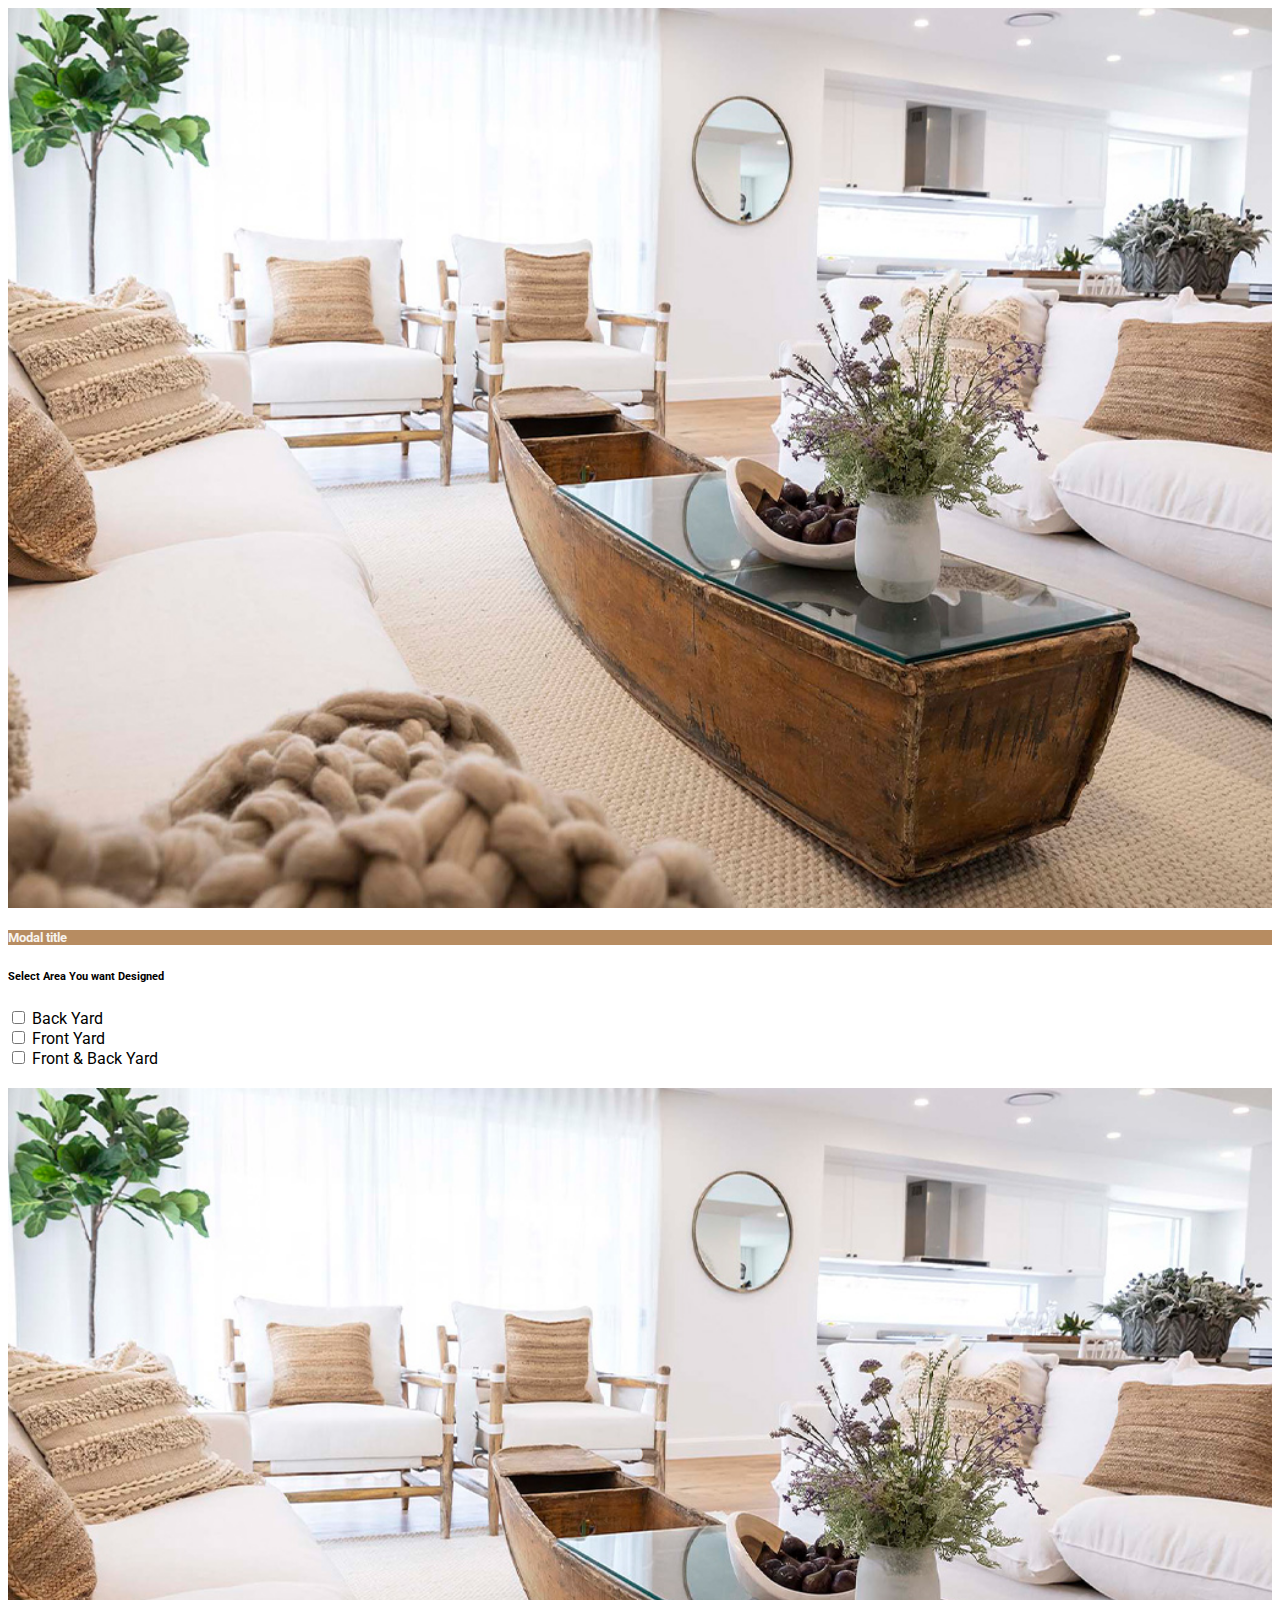
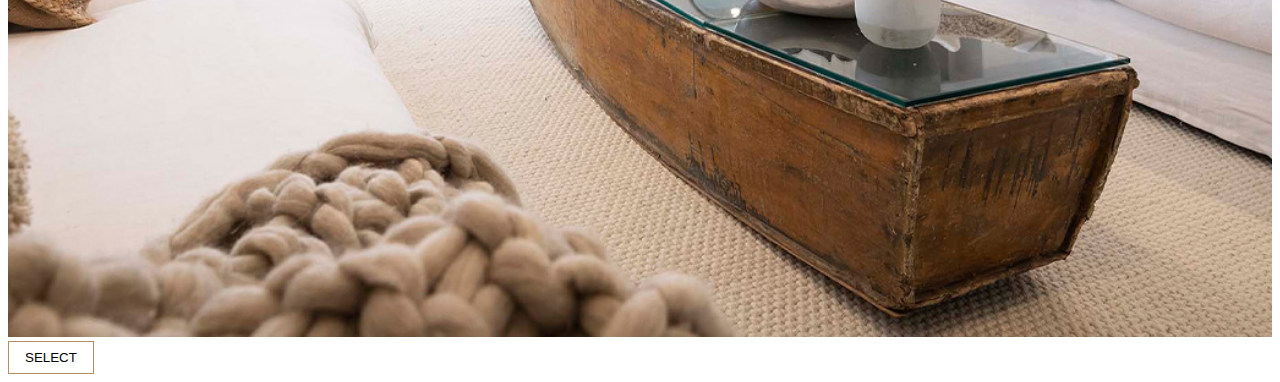
<file: select-package.html>
<!DOCTYPE html>
<html lang="en">
<head>
    <meta charset="UTF-8">
    <meta name="viewport" content="width=device-width, initial-scale=1.0">
    <title>Bondi</title>

    <!-- Bootstrap -->
    <link href="https://cdn.jsdelivr.net/npm/bootstrap@5.3.2/dist/css/bootstrap.min.css" rel="stylesheet" integrity="sha384-T3c6CoIi6uLrA9TneNEoa7RxnatzjcDSCmG1MXxSR1GAsXEV/Dwwykc2MPK8M2HN" crossorigin="anonymous">

    <!-- Fonts -->
    <link rel="preconnect" href="https://fonts.googleapis.com">
    <link rel="preconnect" href="https://fonts.gstatic.com" crossorigin>
    <link href="https://fonts.googleapis.com/css2?family=Roboto:wght@100;300;500&display=swap" rel="stylesheet">

    <!-- Icons -->
    <link rel="stylesheet" href="css/all.css">

    <!-- Swipper css -->
    <link rel="stylesheet"href="https://cdn.jsdelivr.net/npm/swiper@11/swiper-bundle.min.css"/>


    <!-- Custom Style -->
    <link rel="stylesheet" href="css/main.css">


</head>





<body>

 <!-- Start Overlay    -->
<div class="package-overlay">
    <img src="imgs/img1.jpg">
</div>
 <!-- End Overlay    -->


 <div class="modal" tabindex="-1" id="select-package-modal" data-bs-backdrop="static">
    <div class="modal-dialog">
      <div class="modal-content">
        <div class="modal-header">
          <h5 class="modal-title">Modal title</h5>
          <!-- <button type="button" class="btn-close" data-bs-dismiss="modal" aria-label="Close"></button> -->
        </div>
        <div class="modal-body">
          <h6 class="text-center">Select Area You want Designed</h6>
          <div>
            <input type="checkbox"> Back Yard
          </div>
          <div>
            <input type="checkbox"> Front Yard
          </div>
          <div>
            <input type="checkbox"> Front & Back Yard
          </div>
          <div class="img">
            <img src="imgs/img1.jpg">
          </div>
        </div>
        <div class="modal-footer">
          <button type="button" class="btn main-btn">Select</button>
        </div>
      </div>
    </div>
  </div>
  


    
<!-- Bootstrap -->
<script src="https://cdn.jsdelivr.net/npm/bootstrap@5.3.2/dist/js/bootstrap.bundle.min.js" integrity="sha384-C6RzsynM9kWDrMNeT87bh95OGNyZPhcTNXj1NW7RuBCsyN/o0jlpcV8Qyq46cDfL" crossorigin="anonymous"></script>

<!-- Icons -->
<script src="js/all.js"></script>

<!-- Swipper JS  -->
<script src="https://cdn.jsdelivr.net/npm/swiper@11/swiper-bundle.min.js"></script>

<!-- Custom Js -->
<script src="js/main.js"></script>

    
</body>
</html>
</file>
<file: css/main.css>
:root{
    --main-color:#F8F4EF;
    --second-color: #B78C61;
    --dark-color: #33323D;
    --yellow-color: #ffc400;
    --section-color: #eff7fa;
}

/* Start Component */
 .main-btn {
    
    background-color: var(--main-color);
    color: black;
    border: 1px solid black;
    padding: .5rem 1rem;
    text-transform: uppercase;
    border-radius: 0;
}

.main-btn:hover {
    color: var(--main-color);
    background-color: var(--second-color);
}

.main-btn:active {
    /* color: var(--second-color) !important;
    background-color: var(--main-color) !important;
    border: none !important;
    padding: .5rem 1rem; */
}

.section-btn {
    
    background-color: var(--second-color);
    color: var(--main-color);
    padding: .5rem 1rem;
    text-transform: uppercase;
    border-radius: 0;
}

.section-btn:hover {
    color: var(--main-color);
    background-color: var(--dark-color);
}

.main-btn:active {
    color: var(--main-color);
    background-color: var(--dark-color);
}
 .main-header::after {
    content: "";
    position: absolute;
    height: 2px;
    background-color: var(--second-color);
    width: 120px;
    bottom: -20;
    left: 50%;
    transform: translateX(-50%);
 }

 .second-color {
    color: var(--second-color);
 }

 .black-color {
    color: black;
 }

 

/* End Component */


body {
    font-family: 'Roboto', sans-serif;
}


/* Start NavBar */
.navbar {
    background-color: var(--main-color);
    padding-top: 20px;
    padding-bottom: 20px;
}

.navbar .logo{
    width: 260px;
}

.navbar .navbar-toggler{
    
    font-size: 25px;
}

.navbar .navbar-toggler:focus{
    box-shadow: none;
}

.navbar .navbar-toggler[aria-expanded="true"]{
    border-color: var(--green-color);
}

.navbar .navbar-nav a {
   text-transform: uppercase;
   font-size: 14px;
}

.navbar .navbar-nav a.active,.navbar .navbar-nav a:hover,.navbar .navbar-nav a:focus  {
    color: var(--second-color);
}

.navbar .search-box {
    border-left: 1px solid var(--second-color);
}

.navbar .search-box svg {
    color: var(--second-color);
}



/* End NavBar */


/* Start Section 1 */

.section-1  {
    overflow: hidden;
}

.section-1 .text {
    width: 70%;
    margin: auto;
    
}

.section-1 .text h2{
    line-height: 1.3;
    font-size: 35px;

}

.section-1 .text p{
    margin-top: 25px;
    margin-bottom: 35px;
    font-weight: normal;
    color: var(--dark-color);

}

.section-1 .text a{
    padding: 10px 40px;
}

.section-1 .img {
    overflow: hidden;
    
}

.section-1 img {
    max-width:105%;
    transform: translate(-6px);
}

/* End Section 1 */

/* Start Section 2 */


.section-2  {
    overflow: hidden;
}

.section-2 .text {
    width: 70%;
    margin: auto;
}

.section-2 .text h2{
    line-height: 1.3;
    font-size: 35px;

}

.section-2 .text p{
    margin-top: 25px;
    margin-bottom: 35px;
    font-weight: normal;
    color: var(--dark-color);

}

.section-2 .text a{
    padding: 10px 40px;
}

.section-2 .img {
    overflow: hidden;
}

.section-2 img {
    max-width:120%;
}

/* End Section 2 */

/* Start Section 2 */


.section-3  {
    overflow: hidden;
    padding-top: 50px;
}

.section-3 .text {
    width: 90%;
    margin: auto;
}

.section-3 .text h2{
    line-height: 1.3;
    font-size: 35px;
    margin-top: 30px;

}

.section-3 .text ul{
    list-style-type: none;
    padding: 0;

}

.section-3 .text ul li p {
   display: flex;
   align-items: center;

}

.section-3 .text ul li svg {
    color: var(--second-color);
    font-size: 20px;
    margin-right: 5px;

}


.section-3 .img {
    overflow: hidden;
    width: 80%;
    margin: auto;
}

.section-3 img {
    max-width:100%;
}

/* End Section 2 */

/* Start Slider  */
.slider {
    padding-top: 50px;
    background-color: var(--main-color);

}

.slider h3 {
    text-align: center;
    margin-bottom: 25px;
}

.slider .content {
    padding: 30px;
}

.slider .content .slide {
    position: relative;
}

.slider .content .slide::after {
    position: absolute;
    content: "";
    top: 0;
    width: 100%;
    height: 100%;
    display: block;
    background-color: #B78C6100;
    transition: 0.5s;
}

.slider .content .slide:hover::after {
    background-color: #B78C61C2;
}

.slider .content .slide:hover .text {
    transform: translateY(0);
    opacity: 1;
}

.slider .content .slide img{
    max-width: 100%;
}

.slider .content .slide .text {
    position: absolute;
    top: 0;
    display: flex;
    justify-content: center;
    align-items: center;
    flex-direction: column;
    width: 100%;
    height: 100%;
    transition: 0.3s;
    color: white;
    z-index: 3;
    transform: translateY(50px);
    opacity: 0;
}

.slider .content .slide .text h2 {
    font-size: 30;
}

.slider .content .slide .text a {
    text-decoration: none;
    color: white;
    border: 1px solid white;
    padding: 10px 40px;
}

@media (max-width:638px) {

    .slider .content .slide .text h2 {
        font-size: 16px;
    }
    
    .slider .content .slide .text a {
        text-decoration: none;
        color: white;
        border: 1px solid white;
        padding: 5px 20px;
    }
    
}



/* End Slider  */

/* Start Compare */
.compare table {
    border: 1px solid var(--second-color);
}

.compare table tr td {
    border: 1px solid var(--second-color);
    color: var(--second-color);
}

.compare table tr:first-child th {
    background-color: var(--second-color);
    color: var(--main-color);
}

.compare .main-btn {
    border-color: var(--second-color);
    background-color: white;
    display: block;
    margin: auto;
    width: fit-content;
}

.compare .main-btn:hover {
    background-color: var(--second-color);
}

/* End Compare */

/* Start Package */
.packages {
    background-color: var(--main-color);
}
.packages .package {
    background-color: white;
}

.packages .package .text {
    text-align: center;
    padding: 20px;
}

.packages .package .text .rate-wrabber {
    display: flex;
    justify-content: center;
}

.packages .package .text .rate-wrabber svg {
    color: var(--second-color);
}

.packages .package .img img {
    max-width: 100%;
}

.packages .footer {
    padding: 20px;
}

.packages .main-btn {
    border-color: var(--second-color);
    background-color: white;
    display: block;
    margin: auto;
    width: fit-content;
}

.packages .main-btn:hover {
    background-color: var(--second-color);
}

.packages ul {
    list-style-type: none;
}

.packages ul svg {
   color: var(--second-color);
}

.packages .list {
    display: none;
}

.packages .list.show {
    display: block;
}



/* End Package */

/* Start Overlay  */
.package-overlay {
    width: 100%;
    height: 100vb;
}

.package-overlay img  {
    width: 100%;
    height: 100%;
}

#select-package-modal .modal-content {
    border-radius: 0 !important;
}

#select-package-modal .modal-content .modal-header
{
    background-color: var(--second-color);
    color: var(--main-color);
    border-radius: 0;
}

#select-package-modal .modal-content .modal-body input
{
    accent-color: var(--second-color);
}

#select-package-modal .modal-content .modal-body .img img 
{
    width: 100%;
    margin-top: 20px;
}

#select-package-modal  .main-btn {
    border-color: var(--second-color);
    background-color: white;
    display: block;
    width: fit-content;
}

#select-package-modal  .main-btn:hover {
    background-color: var(--second-color);
}


/* End Overlay  */

/* Start Reviews */
.reviews {
    text-align: center;
}

.reviews .swiper-slide {
    background-color: var(--main-color);
}

.reviews .slide {
    padding: 50px;
}

.reviews .slide svg {
    color: var(--second-color);
    font-size: 100px;
}

.reviews .swiper-button-next::after , .reviews .swiper-button-prev::after {
    background-color: var(--second-color);
    color: var(--main-color);
    padding: 10px;
}

.reviews .swiper-pagination-bullet-active {
    background-color: var(--second-color);
}
/* End Reviews */

/* Start User Dashboard */
.user-dashboard {

    
    background-color: var(--main-color);

}

.user-dashboard .container{

    
}

.user-dashboard .container form{

     background-color: white; 
     padding: 30px ;
}



.user-dashboard h6 {

    font-weight: bold;

}

.user-dashboard hr {
    margin-top: 5px;
}



.user-dashboard p {
    color: #828282;
}

.user-dashboard .upload-btn {

    padding: 10px;
    cursor: pointer;
    display: flex;
    flex-direction: column;
    width: fit-content;
    margin-bottom: 20px;
    color: var(--second-color);
    border: 2px solid var(--second-color);
    
}

.user-dashboard .upload-icon {

    font-size: 30px;
    
}

.user-dashboard  .upload-img-file {

    display: none;
    
}

.user-dashboard .img-item {
    max-width: 100%;
    margin-bottom: 20px;
}


.user-dashboard .goals {
    height: 200px;
    width: 100%;
    display: block;
    border: 1px solid #828282;
}

.user-dashboard .goals:focus {
    outline: none;
}

.user-dashboard .container .package {
    background-color: white;
    text-align: center;
    padding: 5px;
    margin-bottom: 20px;

}

.user-dashboard .container .package hr {
    margin: 5px;
    
}

.user-dashboard .container .package span {
    margin: 5px;
    color: #828282;
}

.user-dashboard .container .package .img {
   height: 50px;
   overflow: hidden;
   width: 100%;
   margin-top: 5px;
}

.user-dashboard .container .package .section-btn {
    width: 100%;
 }

/* End User Dashboard */
</file>
